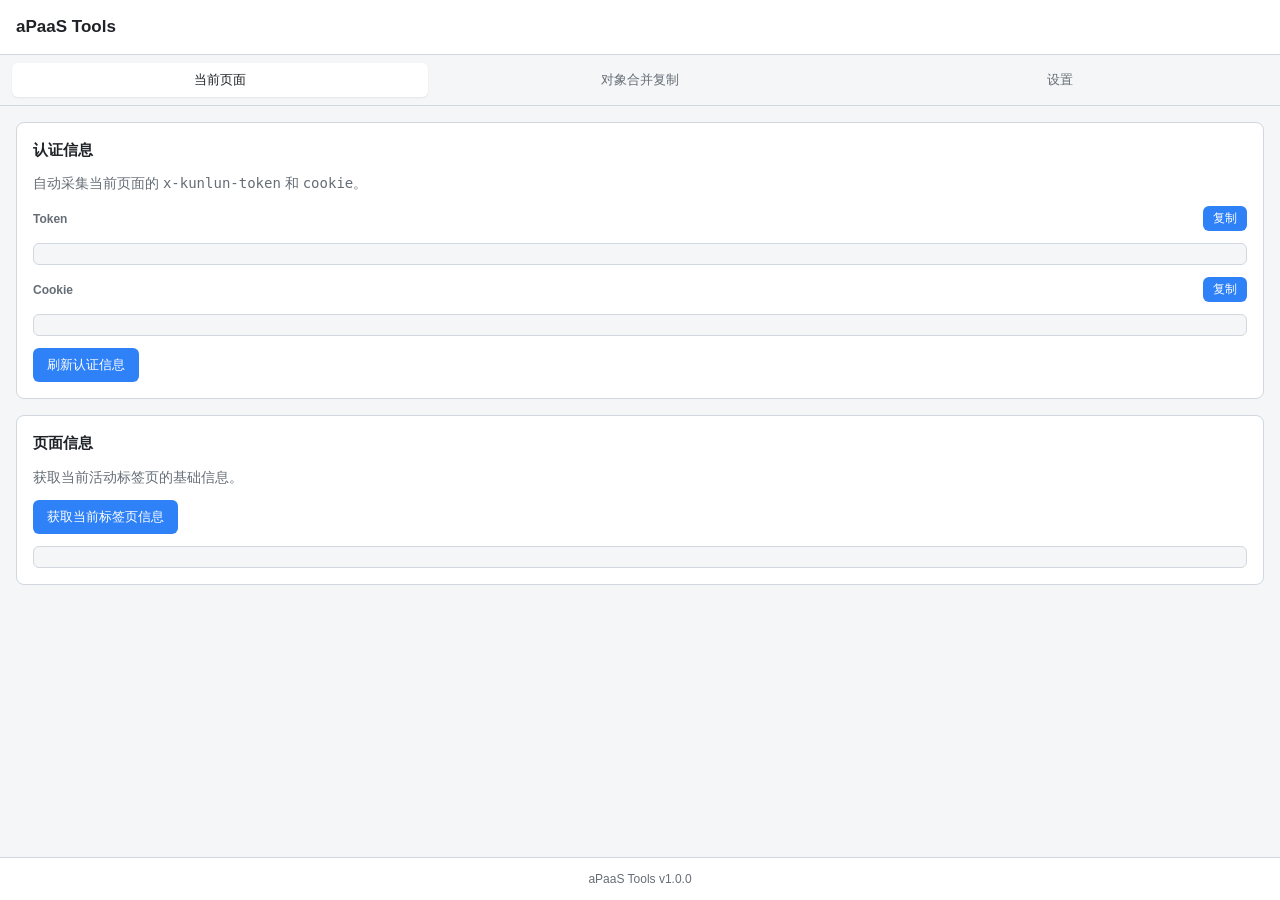
<file: sidepanel/index.html>
<!DOCTYPE html>
<html lang="zh-CN">
<head>
  <meta charset="UTF-8" />
  <meta name="viewport" content="width=device-width, initial-scale=1.0" />
  <title>aPaaS Tools</title>
  <link rel="stylesheet" href="styles.css" />
</head>
<body>
  <div id="toastContainer" class="toast-container"></div>
  <header class="header">
    <h1>aPaaS Tools</h1>
  </header>

  <nav class="tab-bar" id="tabBar">
    <button class="tab-btn active" data-tab="page">当前页面</button>
    <button class="tab-btn" data-tab="objects">对象合并复制</button>
    <button class="tab-btn" data-tab="settings">设置</button>
  </nav>

  <main class="main">
    <!-- Tab: 当前页面 -->
    <section class="tab-panel active" data-panel="page">
      <div class="card">
        <h2>认证信息</h2>
        <p>自动采集当前页面的 <code>x-kunlun-token</code> 和 <code>cookie</code>。</p>
        <div class="auth-row">
          <span class="auth-label">Token</span>
          <button class="btn btn-sm" data-copy="token">复制</button>
        </div>
        <div id="authToken" class="info info-mono"></div>

        <div class="auth-row">
          <span class="auth-label">Cookie</span>
          <button class="btn btn-sm" data-copy="cookie">复制</button>
        </div>
        <div id="authCookie" class="info info-mono"></div>

        <button id="refreshAuth" class="btn">刷新认证信息</button>
      </div>

      <div class="card">
        <h2>页面信息</h2>
        <p>获取当前活动标签页的基础信息。</p>
        <button id="getTabInfo" class="btn">获取当前标签页信息</button>
        <div id="tabInfo" class="info"></div>
      </div>
    </section>

    <!-- Tab: 对象合并复制 -->
    <section class="tab-panel" data-panel="objects">
      <div class="card">
        <h2>对象合并复制</h2>
        <p>从当前页面自动识别 namespace，拉取对象列表，选择 2 个及以上对象合并复制为新对象。</p>
        <div class="safe-notice">
          <strong>安全提示：</strong>该操作仅会基于选中的对象生成一个新对象，<strong>不会影响或修改任何已有对象</strong>。
        </div>
        <div class="object-meta">
          <span>Namespace: <code id="objectNamespace">-</code></span>
          <span>Lane: <code id="objectLane">-</code></span>
        </div>
        <div class="object-actions">
          <button id="loadObjects" class="btn">加载对象列表</button>
          <button id="mergeCreateObject" class="btn" disabled>合并为新对象</button>
        </div>
        <input id="objectFilter" class="filter-input" type="text" placeholder="搜索 label 或 api_alias..." />
        <div class="object-toolbar">
          <label class="object-check-all">
            <input id="selectAllObjects" type="checkbox" />
            <span>全选</span>
          </label>
          <span id="objectCount" class="object-count">0 个对象</span>
        </div>
        <ul id="objectList" class="object-list"></ul>

        <div id="actionResult" class="export-result hidden">
          <div class="export-result-header">
            <span id="actionResultText">-</span>
          </div>
        </div>

        <div id="debugPanel" class="debug-panel hidden">
          <h3>调试模式</h3>
          <div class="debug-actions">
            <button id="debugExport" class="btn btn-sm">1. 调试导出接口</button>
            <button id="debugMerge" class="btn btn-sm">2. 调试 JSON 合并</button>
            <button id="debugCreate" class="btn btn-sm">3. 调试新建接口</button>
          </div>
          <div id="debugOutput" class="debug-output"></div>
        </div>
      </div>
    </section>

    <!-- Tab: 设置 -->
    <section class="tab-panel" data-panel="settings">
      <div class="card">
        <h2>偏好设置</h2>
        <label class="setting">
          <span>启用调试模式</span>
          <input id="debugMode" type="checkbox" />
        </label>
        <label class="setting">
          <span class="debug-detail-label" id="debugDetailLabel">调试输出模式</span>
          <select id="debugDetailLevel" disabled>
            <option value="simple">精简</option>
            <option value="detailed">详细</option>
          </select>
        </label>
      </div>
    </section>
  </main>

  <footer class="footer">
    <span>aPaaS Tools v1.0.0</span>
  </footer>

  <script src="index.js"></script>
</body>
</html>
</file>
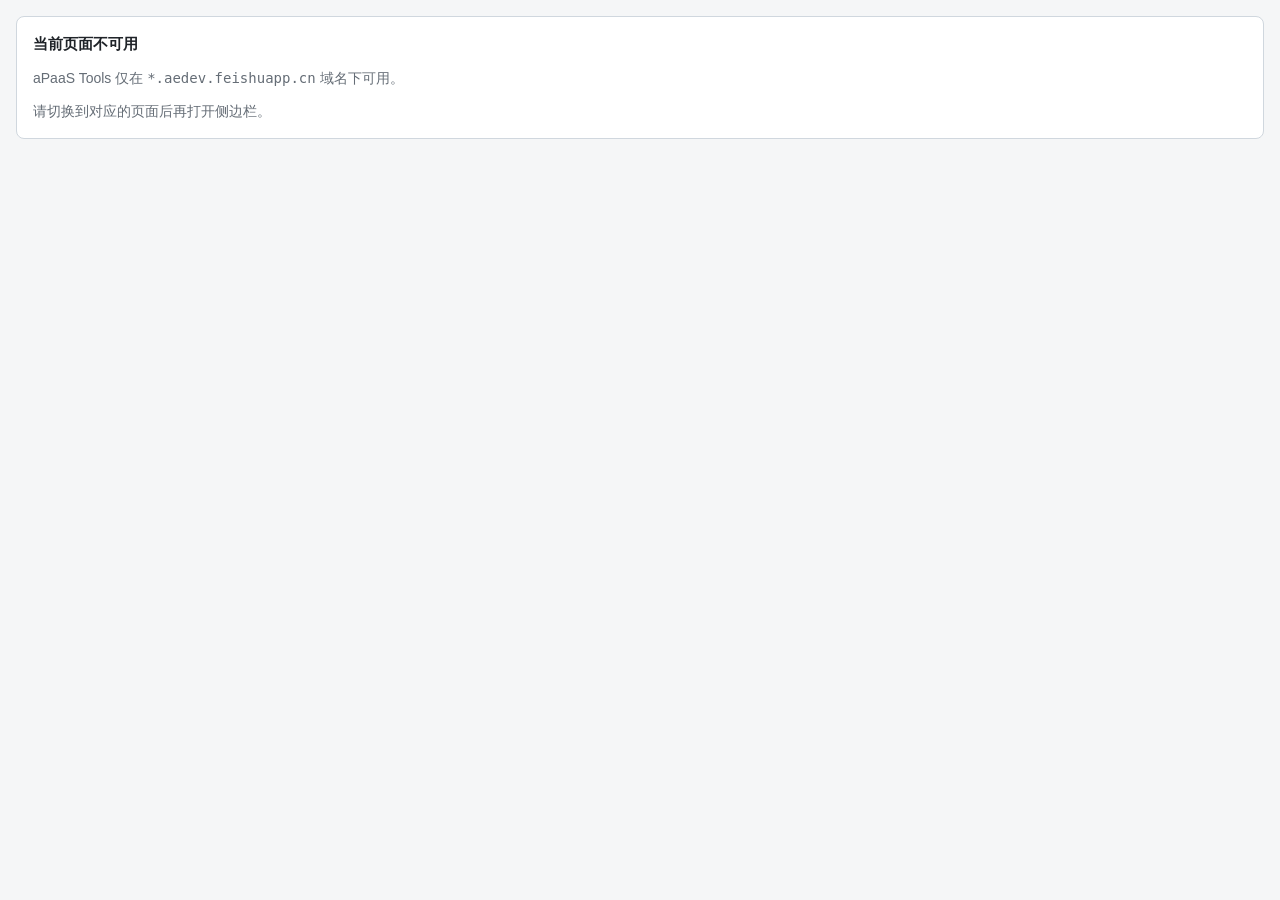
<file: sidepanel/not-available.html>
<!DOCTYPE html>
<html lang="zh-CN">
<head>
  <meta charset="UTF-8" />
  <meta name="viewport" content="width=device-width, initial-scale=1.0" />
  <title>aPaaS Tools - 不可用</title>
  <link rel="stylesheet" href="styles.css" />
</head>
<body>
  <main class="main">
    <section class="card">
      <h2>当前页面不可用</h2>
      <p>aPaaS Tools 仅在 <code>*.aedev.feishuapp.cn</code> 域名下可用。</p>
      <p>请切换到对应的页面后再打开侧边栏。</p>
    </section>
  </main>
</body>
</html>
</file>
<file: sidepanel/styles.css>
:root {
  --bg-color: #f5f6f7;
  --card-bg: #ffffff;
  --text-color: #1f2328;
  --text-secondary: #656d76;
  --border-color: #d0d7de;
  --primary-color: #2f81f7;
  --primary-hover: #1a6fd6;
  --tab-hover-bg: #eef1f4;
  --tab-active-bg: #ffffff;
  --success-color: #1d5f2a;
  --success-bg: #e6f4ea;
  --error-color: #d1242f;
  --error-bg: #ffebe9;
}

* {
  box-sizing: border-box;
}

html,
body {
  margin: 0;
  padding: 0;
  width: 100%;
  height: 100%;
  font-family: -apple-system, BlinkMacSystemFont, "Segoe UI", Roboto, "Helvetica Neue", Arial, sans-serif;
  font-size: 14px;
  line-height: 1.5;
  color: var(--text-color);
  background-color: var(--bg-color);
}

body {
  display: flex;
  flex-direction: column;
  min-height: 100vh;
}

.header {
  padding: 14px 16px;
  background-color: var(--card-bg);
  border-bottom: 1px solid var(--border-color);
}

.header h1 {
  margin: 0;
  font-size: 17px;
  font-weight: 600;
}

/* Tab bar */
.tab-bar {
  display: flex;
  gap: 4px;
  padding: 8px 12px;
  background-color: var(--bg-color);
  border-bottom: 1px solid var(--border-color);
  overflow-x: auto;
}

.tab-btn {
  flex: 1;
  min-width: 70px;
  padding: 8px 10px;
  font-size: 13px;
  font-weight: 500;
  color: var(--text-secondary);
  background-color: transparent;
  border: none;
  border-radius: 6px;
  cursor: pointer;
  white-space: nowrap;
  transition: background-color 0.2s ease, color 0.2s ease;
}

.tab-btn:hover {
  background-color: var(--tab-hover-bg);
  color: var(--text-color);
}

.tab-btn.active {
  color: var(--text-color);
  background-color: var(--tab-active-bg);
  box-shadow: 0 1px 2px rgba(31, 35, 40, 0.08);
}

/* Tab panels */
.main {
  flex: 1;
  padding: 16px;
  overflow-y: auto;
}

.tab-panel {
  display: none;
}

.tab-panel.active {
  display: block;
}

.card {
  margin-bottom: 16px;
  padding: 16px;
  background-color: var(--card-bg);
  border: 1px solid var(--border-color);
  border-radius: 8px;
}

.card h2 {
  margin: 0 0 12px;
  font-size: 15px;
  font-weight: 600;
}

.card p {
  margin: 0 0 12px;
  color: var(--text-secondary);
}

.card p:last-child {
  margin-bottom: 0;
}

.btn {
  display: inline-flex;
  align-items: center;
  justify-content: center;
  padding: 8px 14px;
  font-size: 13px;
  font-weight: 500;
  color: #ffffff;
  background-color: var(--primary-color);
  border: none;
  border-radius: 6px;
  cursor: pointer;
  transition: background-color 0.2s ease;
}

.btn:hover {
  background-color: var(--primary-hover);
}

.btn:disabled {
  cursor: not-allowed;
  opacity: 0.6;
}

#refreshAuth {
  margin-top: 12px;
}

.btn-sm {
  padding: 4px 10px;
  font-size: 12px;
}

.auth-row {
  display: flex;
  align-items: center;
  justify-content: space-between;
  margin-top: 12px;
  margin-bottom: 6px;
}

.auth-label {
  font-size: 12px;
  font-weight: 600;
  color: var(--text-secondary);
}

.info {
  margin-top: 12px;
  padding: 10px;
  font-size: 12px;
  word-break: break-all;
  background-color: var(--bg-color);
  border: 1px solid var(--border-color);
  border-radius: 6px;
}

.info-mono {
  font-family: ui-monospace, SFMono-Regular, Menlo, Monaco, Consolas, monospace;
  white-space: pre-wrap;
}

.setting {
  display: flex;
  align-items: center;
  justify-content: space-between;
  cursor: pointer;
}

.setting select {
  padding: 6px 8px;
  font-size: 13px;
  border: 1px solid var(--border-color);
  border-radius: 6px;
  background-color: var(--card-bg);
}

.setting select:disabled {
  opacity: 0.5;
  cursor: not-allowed;
  background-color: var(--bg-color);
}

.footer {
  padding: 12px 16px;
  font-size: 12px;
  color: var(--text-secondary);
  text-align: center;
  background-color: var(--card-bg);
  border-top: 1px solid var(--border-color);
}

/* Object list */
.safe-notice {
  margin-bottom: 12px;
  padding: 10px 12px;
  font-size: 13px;
  color: #1d5f2a;
  background-color: #e6f4ea;
  border: 1px solid #b7dcb8;
  border-radius: 6px;
}

.object-meta {
  display: flex;
  flex-wrap: wrap;
  gap: 12px;
  margin-bottom: 12px;
  font-size: 12px;
  color: var(--text-secondary);
}

.object-meta code {
  padding: 2px 6px;
  font-family: ui-monospace, SFMono-Regular, Menlo, Monaco, Consolas, monospace;
  background-color: var(--bg-color);
  border-radius: 4px;
}

.object-actions {
  display: flex;
  flex-wrap: wrap;
  gap: 8px;
  margin-bottom: 12px;
}

.btn-secondary {
  color: var(--text-color);
  background-color: var(--bg-color);
  border: 1px solid var(--border-color);
}

.btn-secondary:hover {
  background-color: var(--tab-hover-bg);
}

.filter-input {
  width: 100%;
  padding: 8px 10px;
  margin-bottom: 10px;
  font-size: 13px;
  border: 1px solid var(--border-color);
  border-radius: 6px;
  outline: none;
}

.filter-input:focus {
  border-color: var(--primary-color);
}

.object-toolbar {
  display: flex;
  align-items: center;
  justify-content: space-between;
  margin-bottom: 8px;
  padding: 0 4px;
}

.object-check-all {
  display: flex;
  align-items: center;
  gap: 6px;
  font-size: 12px;
  cursor: pointer;
}

.object-count {
  font-size: 12px;
  color: var(--text-secondary);
}

.object-list {
  margin: 0;
  padding: 0;
  max-height: 400px;
  overflow-y: auto;
  list-style: none;
  border: 1px solid var(--border-color);
  border-radius: 6px;
}

.object-item {
  display: flex;
  align-items: center;
  gap: 8px;
  padding: 8px 10px;
  font-size: 13px;
  border-bottom: 1px solid var(--border-color);
  cursor: pointer;
  transition: background-color 0.15s ease;
}

.object-item:last-child {
  border-bottom: none;
}

.object-item:hover {
  background-color: var(--bg-color);
}

.object-item input[type="checkbox"] {
  flex-shrink: 0;
  margin: 0;
  cursor: pointer;
}

.object-item label {
  flex: 1;
  cursor: pointer;
  word-break: break-all;
}

.object-alias {
  margin-left: 4px;
  color: var(--text-secondary);
  font-family: ui-monospace, SFMono-Regular, Menlo, Monaco, Consolas, monospace;
}

.object-empty {
  padding: 16px;
  font-size: 13px;
  color: var(--text-secondary);
  text-align: center;
}

.export-result {
  margin-top: 12px;
  padding: 12px;
  background-color: var(--bg-color);
  border: 1px solid var(--border-color);
  border-radius: 6px;
}

.export-result.hidden {
  display: none;
}

.export-result-header {
  display: flex;
  align-items: center;
  justify-content: space-between;
  gap: 12px;
}

.export-result-header span {
  font-size: 13px;
  color: var(--text-color);
}

.debug-panel {
  margin-top: 16px;
  padding: 12px;
  background-color: #fff9e6;
  border: 1px solid #f0d878;
  border-radius: 6px;
}

.debug-panel.hidden {
  display: none;
}

.debug-panel h3 {
  margin: 0 0 10px;
  font-size: 14px;
  font-weight: 600;
  color: #8a6d0b;
}

.debug-actions {
  display: flex;
  flex-wrap: wrap;
  gap: 8px;
  margin-bottom: 10px;
}

.debug-output {
  max-height: 400px;
  overflow-y: auto;
  display: flex;
  flex-direction: column;
  gap: 8px;
}

.debug-card {
  background-color: #ffffff;
  border: 1px solid #f0d878;
  border-radius: 6px;
  overflow: hidden;
}

.debug-card-header {
  display: flex;
  align-items: center;
  justify-content: space-between;
  gap: 12px;
  padding: 8px 10px;
  background-color: #fff5cc;
  cursor: pointer;
}

.debug-card-title {
  font-size: 12px;
  font-weight: 600;
  color: #5c4b00;
  font-family: ui-monospace, SFMono-Regular, Menlo, Monaco, Consolas, monospace;
}

.debug-card-toggle {
  padding: 3px 8px;
  font-size: 11px;
}

.debug-card-body {
  max-height: 320px;
  padding: 8px;
  overflow-y: auto;
  border-top: 1px solid #f0d878;
}

.debug-card-body > pre {
  margin: 0;
  font-size: 11px;
  font-family: ui-monospace, SFMono-Regular, Menlo, Monaco, Consolas, monospace;
  white-space: pre-wrap;
  word-break: break-all;
}

.debug-card.collapsed .debug-card-body {
  display: none;
}

.debug-request,
.debug-section {
  margin-bottom: 6px;
  border: 1px solid #f0d878;
  border-radius: 4px;
  background-color: #fffef5;
}

.debug-request > summary,
.debug-section > summary {
  padding: 5px 8px;
  font-size: 12px;
  font-weight: 500;
  color: #5c4b00;
  cursor: pointer;
  user-select: none;
}

.debug-request > summary {
  background-color: #fff5cc;
}

.debug-section > summary {
  background-color: #fffef5;
}

.debug-request-content,
.debug-section-content {
  padding: 6px 8px 8px;
}

.debug-section-content pre {
  margin: 0;
  font-size: 11px;
  font-family: ui-monospace, SFMono-Regular, Menlo, Monaco, Consolas, monospace;
  white-space: pre-wrap;
  word-break: break-all;
}

.object-item-disabled {
  opacity: 0.6;
  cursor: not-allowed;
  background-color: var(--bg-color);
}

.object-item-disabled input[type="checkbox"] {
  cursor: not-allowed;
}

.object-forbidden {
  margin-left: 6px;
  font-size: 11px;
  color: #d1242f;
}
.toast-container {
  position: fixed;
  top: 12px;
  right: 12px;
  left: 12px;
  z-index: 1000;
  display: flex;
  flex-direction: column;
  gap: 8px;
  pointer-events: none;
}

.toast {
  padding: 10px 14px;
  font-size: 13px;
  color: var(--text-color);
  background-color: var(--card-bg);
  border: 1px solid var(--border-color);
  border-radius: 8px;
  box-shadow: 0 4px 12px rgba(31, 35, 40, 0.12);
  pointer-events: auto;
  animation: toast-in 0.2s ease;
}

.toast.success {
  color: var(--success-color);
  background-color: var(--success-bg);
  border-color: #b7dcb8;
}

.toast.error {
  color: var(--error-color);
  background-color: var(--error-bg);
  border-color: #f0b4b4;
}

@keyframes toast-in {
  from {
    opacity: 0;
    transform: translateY(-8px);
  }
  to {
    opacity: 1;
    transform: translateY(0);
  }
}
</file>
